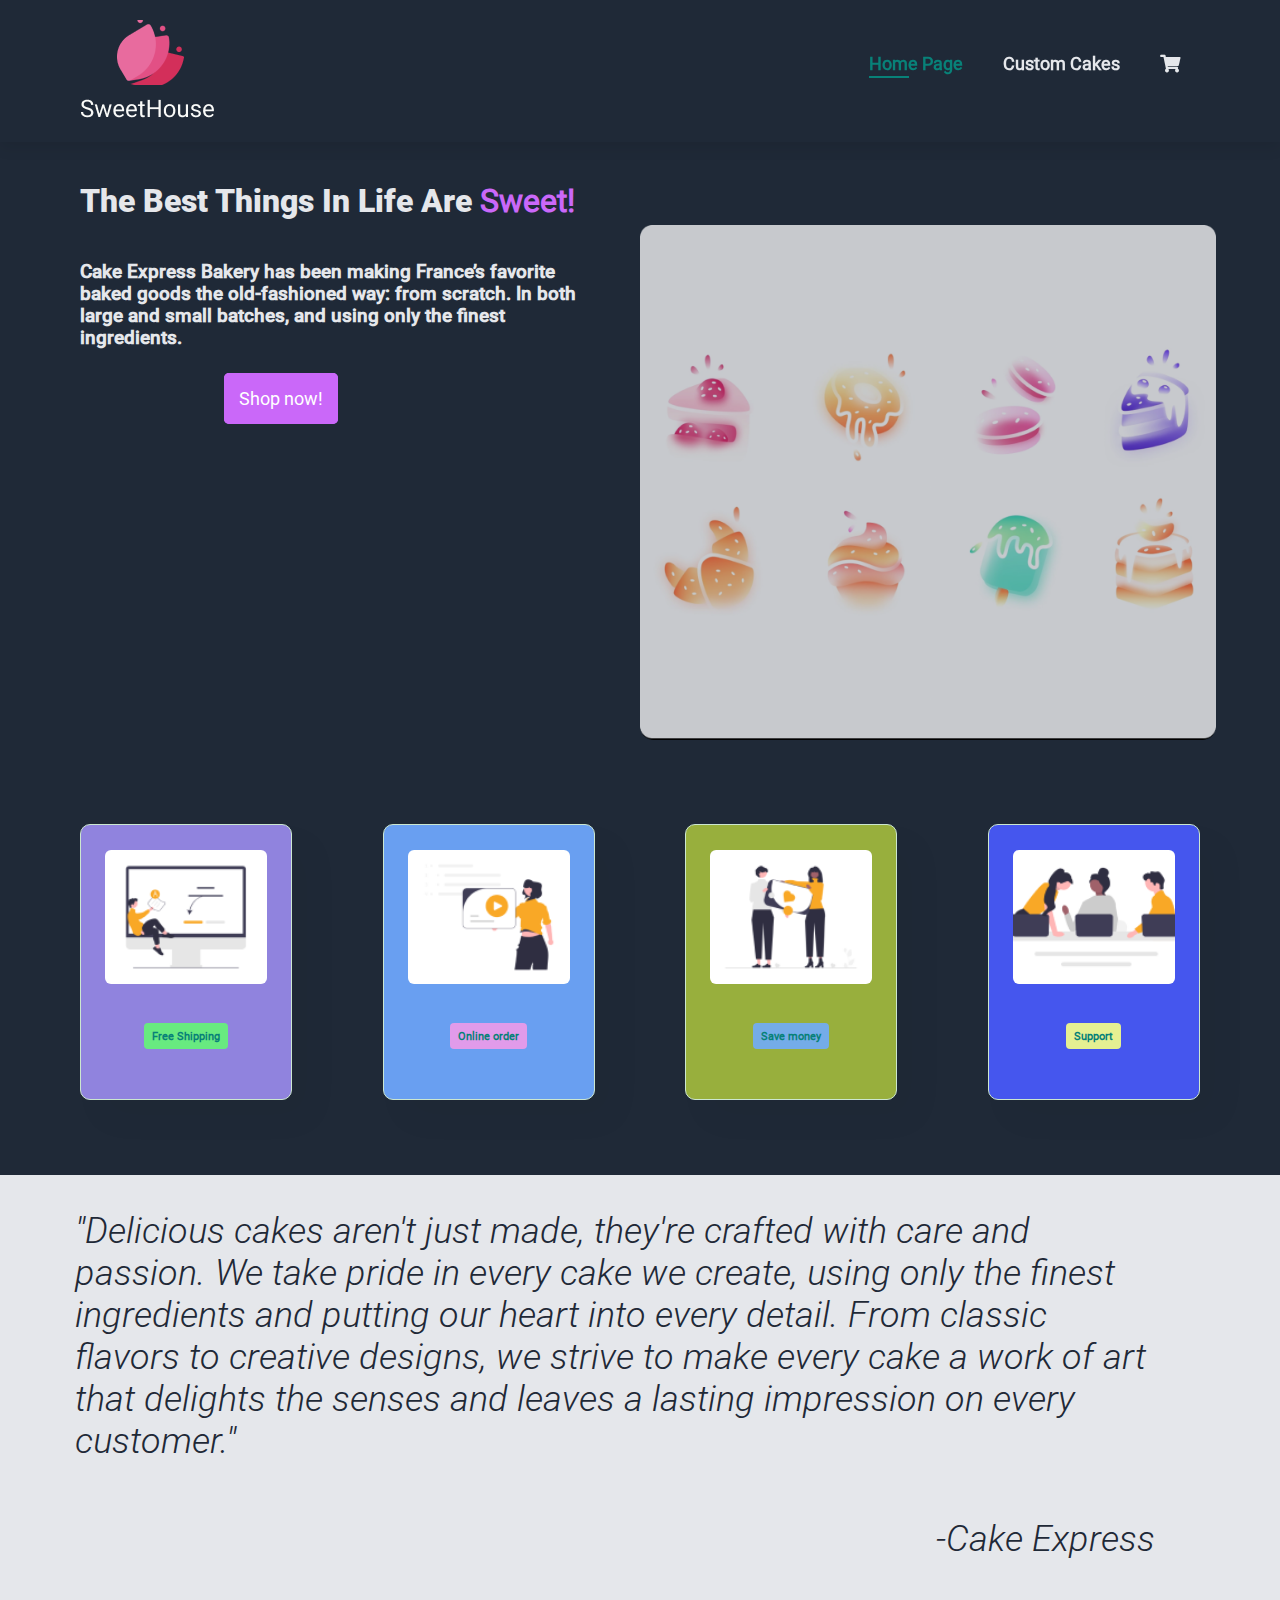
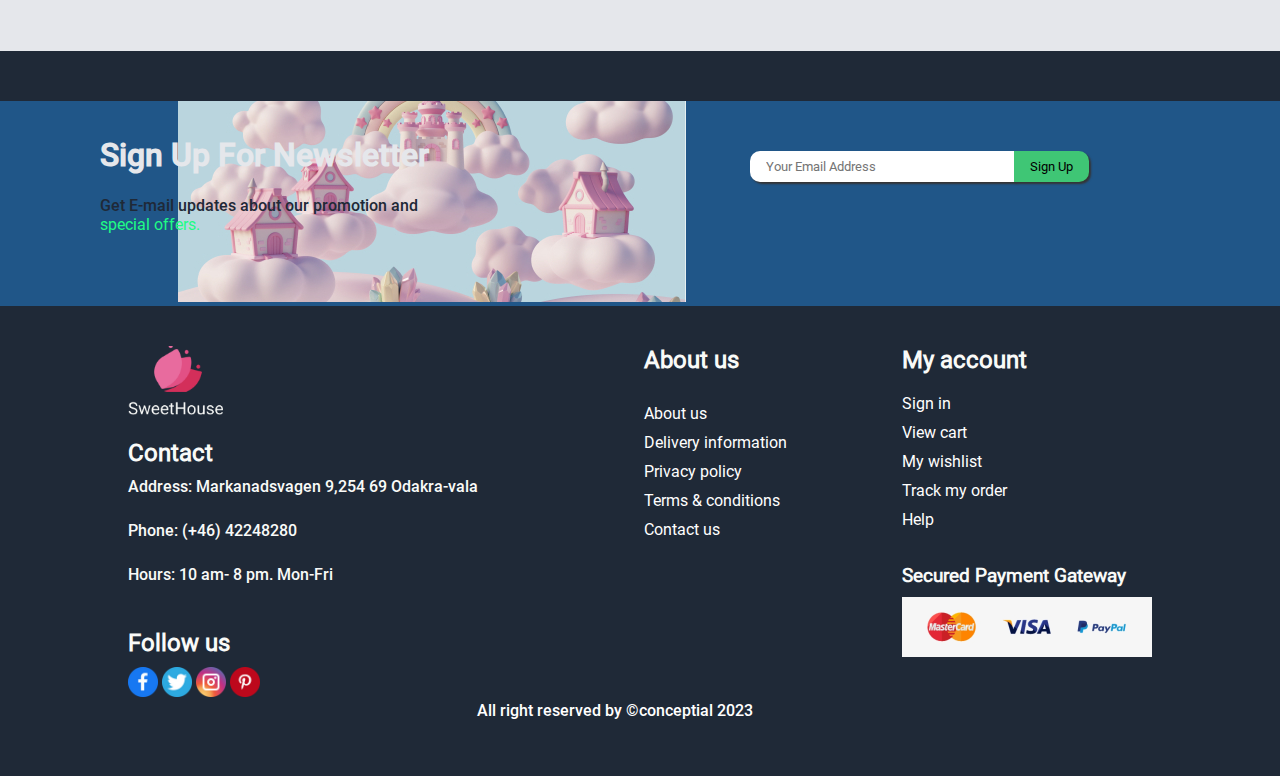
<file: index.html>
<!DOCTYPE html>
<html lang="en">
  <head>
    <meta charset="UTF-8" />
    <meta http-equiv="X-UA-Compatible" content="IE=edge" />
    <meta name="viewport" content="width=device-width, initial-scale=1.0" />
    
    <link rel="stylesheet" href="https://pro.fontawesome.com/releases/v5.10.0/css/all.css"/>
    <link rel="stylesheet" href="./css/style.css">
    <title>Cake Express</title>
  </head>
    <body>
        <section id="header">
            <a href="../index.html"><img src="./images/logo.png" class="logo" alt="Company Logo"></a>
            <div>
                <ul id="navbar">
                    <li><a class="active" href="/index.html">Home Page</a></li>
                    <li><a href="./pages/customs.html">Custom Cakes</a></li>
                    <li><a href="./pages/cart.html"><i class="fas fa-shopping-cart"></i></a></li>
                </ul>
            </div>
        </section>
        <div>
        <section class="hero-section section-p1">
            <h1>The Best Things In Life Are <strong>Sweet!</strong></h1>
            <h3><p>Cake Express Bakery has been making France’s favorite baked goods 
                the old-fashioned way: from scratch. In both large and small
                batches, and using only the finest ingredients.</p></h3>
            <a id="shop-button" href="./pages/customs.html">Shop now!</a>
            <img id="hero-image1" src="./images/hero-image1.png">
        </section>
        </div>
        <section id="feature" class="section-p1">
            <div class="fe-box">
                <img src="./images/freeshipping.png" alt="">
                <h6>Free Shipping</h6>
            </div>
            <div class="fe-box">
                <img src="./images/orderonline.png" alt="">
                <h6>Online order</h6>
            </div>
            <div class="fe-box">
                <img src="./images/savingmoney.png" alt="">
                <h6>Save money</h6>
            </div>
            <div class="fe-box">
                <img src="./images/support.png" alt="">
                <h6>Support</h6>
            </div>
        </section>        
        <div class="quote-section">
            <div class="quote">
                <p class="quote-text">
                    "Delicious cakes aren't just made, they're crafted with care and passion.
                    We take pride in every cake we create, using only the finest ingredients and putting our heart into
                    every detail.
                    From classic flavors to creative designs, we strive to make every cake a work of art that delights the
                    senses and leaves a lasting impression on every customer."
                </p>
                <p class="quote-text2">
                    -Cake Express
                </p>
            </div>
        </div>
        <section class="footer-banner">
            <div class="wrapper">
                <div class="col ">
                    <img class="footer-image" src="./css/images/footer-banner.jpg" alt="footer-banner-img">
                    <div class="footer-banner-text">
                        <h1 class="footer-banner-image-heading">Sign Up For Newsletter</h1>
                        <p class="p-color-base">Get E-mail updates about our promotion and
                            <span class="p-color-secondary">special offers.</span> </p>
                    </div>
                </div>
                <div class="col">
                    <div class="input-form">
                        <input class="input" type="email" placeholder="Your Email Address">
                        <button class="btn-type-primary">Sign Up</button>
                    </div>
                </div>
            </div>
        </section>    
    <footer>
        <div class="footer-container">
            <div class="footer">
                <div class="footer-top">
                    <div class="footer-heading footer-1">
                        <div class="logo">
                            <img src="./images/logo.png" alt="Cake Express logo">
                        </div>
                        <div class="contact-us">
                            <h2> Contact</h2>
                            <p> Address: Markanadsvagen 9,254 69 Odakra-vala</p>
                            <p> Phone: (+46) 42248280</p>
                            <p> Hours: 10 am- 8 pm. Mon-Fri</p>
                        </div>
                        <div class="footer-heading footer-4">
                            <h2>Follow us</h2>
                            <div class="icon">
                                <a href="#"><img src="./icons/facebook.png" alt="facebook icon"></a>
                                <a href="#"><img src="./icons/twitter-circle.png" alt="twitter icon"></a>
                                <a href="#"><img src="./icons/instagram.png" alt="instagram icon"></a>
                                <a href="#"><img src="./icons/pinterest.png" alt="pinterest icons"></a>
                            </div>
                        </div>
                    </div>
                    <div class="footer-heading footer-2">
                        <h2> About us</h2>
                        <ul>
                            <li><a href="#"> About us</a></li>
                            <li><a href="#"> Delivery information</a></li>
                            <li><a href="#"> Privacy policy</a></li>
                            <li><a href="#"> Terms & conditions</a></li>
                            <li><a href="#"> Contact us</a></li>
                        </ul>
                    </div>
                    <div class="footer-heading footer-3">
                        <div class="top">
                            <h2> My account</h2>
                            <ul>
                                <li><a href="#"> Sign in </a></li>
                                <li><a href="#"> View cart </a></li>
                                <li><a href="#"> My wishlist </a></li>
                                <li><a href="#"> Track my order </a></li>
                                <li><a href="#"> Help </a></li>
                            </ul>
                        </div>
                        <div class="payment-gateway-container">
                            <h3>Secured Payment Gateway</h3>
                            <img src="./images/paymentgateway.png" alt="Payment Gateway">
                        </div>
                    </div>
                </div>
                <div class="footer-bottom">
                    <p>All right reserved by &copy;conceptial 2023</p>
                </div>
            </div>
        </div>
    </footer>  
    </body>
</html>
</file>
<file: css/style.css>
/*CSS RESETS*/
@font-face {
    font-family: 'Roboto-Regular';
    src: url(../fonts/Roboto/Roboto-Regular.ttf);
}

@font-face {
    font-family: 'Roboto-Bold';
    src: url(../fonts/Roboto/Roboto-Bold.ttf);
}

@font-face {
    font-family: 'Roboto-Light';
    src: url(../fonts/Roboto/Roboto-Light.ttf);
}

@font-face {
    font-family: 'Roboto-LightItalic';
    src: url(../fonts/Roboto/Roboto-LightItalic.ttf);
}

@font-face {
    font-family: 'Roboto-Medium';
    src: url(../fonts/Roboto/Roboto-Medium.ttf);
}

@font-face {
    font-family: 'Roboto-Black';
    src: url(../fonts/Roboto/Roboto-Black.ttf);
}

* {
    font-family: 'Roboto-Regular';
}

body {
    margin: 0;
}

h1,
h2,
h3,
p,
ul {
    margin-top: 0;
}

/* img {
    display: block;
    max-width: 100%;
  } */
/*CSS RESETS*/
/* header {
      background-color: #e5e7eb;
      color: #1f2937;
    } */
.hero-section {
    background-color: #1f2937;
    color: #f9faf8;
    text-size-adjust: 48px;
}

.hero-section h1,
p {
    font-family: 'Roboto-Black';
    padding-bottom: 20px;
    padding-right: 50px;
}

.quote-section {
    background-color: #e5e7eb;
    color: #1f2937;
    text-size-adjust: 36px;
    margin-bottom: 50px;
}

body {
    background-color: #1f2937;
}

#feature {
    margin-top: 25%;
    display: flex;
    align-items: center;
    justify-content: space-between;
    flex-wrap: wrap;
}

#feature .fe-box {
    width: 180px;
    text-align: center;
    padding: 25px 15px;
    box-shadow: 20px 20px 34px rgba(0, 0, 0, 0.03);
    border: 1px solid #CCE7D0;
    border-radius: 10px;
    margin: 15px 0;
    background-color: #9083DE;
}

#feature .fe-box:nth-child(2) {
    background-color: #699FF1;
}

#feature .fe-box:nth-child(3) {
    background-color: #98AF3D;
}

#feature .fe-box:nth-child(4) {
    background-color: #4556EE;
}

#feature .fe-box:hover {
    box-shadow: 10px 10px 54px rgba(176, 172, 243, 0.1);
    transform: translateY(-2px);
}

#feature .fe-box img {
    width: 90%;
    margin-bottom: 10px;
    border-radius: 6px;
}

#feature .fe-box h6 {
    display: inline-block;
    padding: 9px 8px 6px 8px;
    line-height: 1;
    border-radius: 4px;
    color: #088178;
    background-color: #68EA80;
}

#feature .fe-box:nth-child(2) h6 {
    background-color: #E19BEA;
}

#feature .fe-box:nth-child(3) h6 {
    background-color: #74ACE8;
}

#feature .fe-box:nth-child(4) h6 {
    background-color: #E5F092;
}

.section-p1 {
    padding: 20px 80px;
    color: #E5E7EB;
}

footer {
    background-color: #1f2937;
    color: #f9faf8;
    text-size-adjust: 48px;
}

footer .icon img {
    width: 30px;
    height: 30px;
    cursor: pointer;
}

footer .icon img:hover {
    box-shadow: 20px 20px 30px rgba(241, 234, 234, 0.06);
    transform: translateY(-2px);
}

/* cart */
.cart {
    padding: 50px 0px;
    background-color: #1E1E1E;
}

.inner-section {
    display: flex;
    padding: 20px;
}

.coupon-cart {
    text-align: start;
    color: #E5E7EB;
    margin-left: 20%;
}

.heading-cart {
    display: flex;
    flex-basis: 100%;
    text-align: center;
}

.form-design {
    background-color: #F9FAF8;
    padding: 15px;
    display: flex;
    flex-direction: column;
    text-align: left;
}

.btn-type-tertiary {
    padding: 8px 16px;
    border: none;
    border-radius: 10px;
    width: 30%;
    color: #F9FAF8;
    background-color: #205688;
}

.btn-type-secondary {
    background-color: #205688;
    padding: 8px 16px;
    border: none;
    margin-left: -5px;
    border-radius: 0 10px 10px 0;
    color: #F9FAF8;
}

/* cart */
/*footer-banner*/
.footer-banner {
    background-color: rgba(32, 86, 136, 1);
    color: #E5E7EB;
}

.wrapper {
    display: flex;
    width: 80%;
    text-align: center;
    margin: auto;
}

.footer-banner-text {
    position: absolute;
    top: 50%;
    left: 30%;
    transform: translate(-50%, -50%);
    text-align: left;

}

.col {
    flex-basis: 50%;
    position: relative;
}

.p-color-base {
    color: #1F2937;
}

.p-color-secondary {
    color: #1FFC85;
}

.footer-image {
    margin-left: 50px;
}

.input {
    width: 50%;
    padding: 8px 16px;
    margin-right: 0;
    border-radius: 10px 0 0 10px;
    border: none;
}

.btn-type-primary {

    padding: 8px 16px;
    background-color: #3FC675;
    border: none;
    margin-left: -5px;
    border-radius: 0 10px 10px 0;
}

.input,
.btn-type-primary,
.btn-type-secondary,
.btn-type-tertiary {
    box-shadow: 2px 2px 2px #353434;
}

.input-form {
    padding: 50px 0;
}

/* footer-banner */

footer {
    background-color: #1F2937;
    color: #F9FAF8;
    text-size-adjust: 48px;
}

/* Header */
#header {
    display: flex;
    align-items: center;
    justify-content: space-between;
    font-family: 'Roboto-Regular';
    padding: 20px 80px;
    background: #1F2937;
    box-shadow: 0 5px 15px rgba(0, 0, 0, 0.09);
    z-index: 999;
    position: sticky;
    top: 0;
    left: 0;
}

.section-p1 {
    padding: 40px 80px;
}

#navbar {
    display: flex;
    align-items: center;
    justify-content: center;
}

#navbar li {
    list-style: none;
    padding: 0 20px;
    position: relative;
}

#navbar li a {
    font-family: 'Roboto-Regular';
    text-decoration: none;
    font-size: 18px;
    font-weight: 600;
    color: #E5E7EB;
    transform: 0.3s ease;
}

#navbar li a:hover,
#navbar li a.active {
    color: #088178;
}

#navbar li a.active::after,
#navbar li a:hover::after {
    content: "";
    width: 30%;
    height: 2px;
    background: #088178;
    position: absolute;
    bottom: -4px;
    left: 20px;
}

/* ----- End Header ------ */
/* Home Page */
.hero-section {
    color: white;
    width: 45%;
}

.hero-section strong {
    color: #CA68F9;
}

/*position absolute is going over other elements,this needs to be changed*/
#hero-image1 {
    height: auto;
    width: 45%;
    position: absolute;
    top: 25%;
    left: 50%;
}

#shop-button {
    background-color: #CA68F9;
    color: white;
    border: 2px solid #CA68F9;
    border-width: 15px;
    border-radius: 5px;
    font-size: large;
    margin-left: 25%;
    text-decoration: none;
}

#shop-button:hover {
    color: black;
}

/* Cart Header  */
.cart-header {
    background-image: url("../images/cartimage.jpg");
    width: 100%;
    height: 40vh;
    background-size: cover;
    background-repeat: no-repeat;
    background-position: top 20% right 0;
    padding: 14px;
    display: flex;
    justify-content: center;
    text-align: center;
    flex-direction: column;
}

.section-p1 {
    padding: 40px 80px;
    color: #E5E7EB;
}

.cart-header p {
    color: #F9FAF8;
}

#cart-header {
    display: flex;
    align-items: center;
}

#cart-header img {
    width: 50%;
    height: auto;
}

/* ----- End Cart Header ------ */
/* --------Cart-Page------- */
#cart {
    overflow-x: auto;
}

#cart table {
    width: 100%;
    border-collapse: collapse;
    table-layout: fixed;
    white-space: nowrap;
}

#cart table img {
    width: 70px;
}

#cart table td:nth-child(1) {
    width: 100px;
    text-align: center;
}

#cart table td:nth-child(2) {
    width: 150px;
    text-align: center;
}

#cart table td:nth-child(3) {
    width: 250px;
    text-align: center;
}

#cart table td:nth-child(4),
#cart table td:nth-child(5),
#cart table td:nth-child(6) {
    width: 150px;
    text-align: center;
}

#cart table td:nth-child(5) input {
    width: 70px;
    padding: 10px 5px 10px 15px;
}

#cart table thead {
    border: 1px solid #e2e9e1;
    border-left: none;
    border-right: none;
}

#cart table thead td {
    font-family: 'Roboto-Regular';
    font-weight: 700;
    text-transform: uppercase;
    font-size: 18px;
    padding: 18px 0;
}

#cart table tbody tr td {
    padding-top: 15px;
}

#cart table tbody td {
    font-family: 'Roboto-Light';
    font-size: 13px;
}

#cart-add {
    display: flex;
    flex-wrap: wrap;
    justify-content: space-between;
}

#cart input {
    color: #1F2937;
}

/* ----- End Cart-Page ------ */
.quote {
    display: flex;
    flex-direction: column;
    justify-content: left;
    width: auto;
    margin: 20px 40px;
    padding: 35px;
    background: #E5E7EB;
    font-family: 'Roboto-LightItalic';
}

.quote-text {
    font-style: italic;
    font-weight: lighter;
    background-color: #E5E7EB;
    color: #1F2937;
    font-size: 36px;
    box-sizing: border-box;
    text-align: left;
    font-family: 'Roboto-LightItalic';
}

.quote-text2 {
    font-style: italic;
    font-weight: lighter;
    background-color: #E5E7EB;
    color: #1F2937;
    font-size: 36px;
    box-sizing: border-box;
    text-align: right;
    font-family: 'Roboto-LightItalic';
}

.footer-container {
    background-color: #1F2937;
    text-size-adjust: 48px;
}

.footer {
    width: 100%;
    padding-top: 40px;
    padding-bottom: 20px;
    color: #F9FAF8;
}

.footer .footer-top {
    width: 80%;
    height: 40%;
    display: flex;
    justify-content: space-between;
    margin: 0 auto;
}

.footer-heading {
    display: flex;
    flex-direction: column;
}

.footer-heading a {
    color: #fff;
    text-decoration: none;
    margin-bottom: 20px;
}

.footer img {
    width: 100px;
    height: auto;
}

.footer-bottom {
    text-align: center;
    color: #fff;
}

.footer .footer-1 {
    height: 100%;
    gap: 20px;
}

.footer .footer-1 h2 {
    margin-bottom: 10px;
}

.footer .footer-1 p {
    margin-bottom: 5px;
}

.footer .footer-4,
.footer .footer-4 h2,
.footer .footer-4 ul.social-media {
    padding-left: 0;
}

.footer .footer-4 ul.social-media li {
    display: inline-block;
    list-style-type: none;
    padding: 5px;
}

.footer .footer-4 ul.social-media li i {
    display: contents;
}

.footer .footer-2 ul,
.footer .footer-3 ul {
    padding: 0;
}

.footer .footer-2 ul li,
.footer .footer-3 ul li {
    list-style-type: none;
    margin-top: 10px;
    margin-bottom: 10px;
}

.footer .footer-3 {
    height: 100%;
    gap: 20px;
}

.footer .footer-3 .payment-gateway-container h3 {
    margin-bottom: 10px;
}

.footer .footer-3 .payment-gateway-container img {
    width: 100%;
    max-width: 100%;
    height: auto;
}

.cart .wrapper h4,
p {
    font-family: 'Roboto-Medium';
}

.footer-banner .wrapper h1 {
    font-family: 'Roboto-Medium';
}

/* custom Cake */
.cards-container {
    width: 100%;
    margin: 0 auto;
    display: flex;
    justify-content: center;
    flex-direction: row;
    flex-wrap: wrap;
    gap: 1rem;
}

.card {
    width: max-content;
    background-color: #d9d9d9;
    padding: 1rem;
    display: flex;
    flex-direction: column;
    justify-content: center;
    flex-wrap: wrap;
    border-radius: 10px;
    box-shadow: 1px 1px 15px rgba(0, 0, 0, 0.2);
    transition: transform 0.3s;
}

.card:hover {
    transform: translateY(-2px);
}

.card-title {
    margin: 1rem auto;
}

.product-image {
    max-width: 320px;
    max-height: 300px;
}

.card-row {
    display: flex;
    flex-direction: row;
    align-items: center;
    justify-content: space-between;
}

.price {
    color: #0e6f34;
}

.shopping-cart-image {
    max-width: 30px;
    max-height: 30px;
    border-radius: 50%;
}

.shopping-cart-image:hover {
    border: 1px solid #0e6f34;
}

.pagination {
    display: flex;
    flex-direction: row;
    align-items: center;
    justify-content: center;
    flex-wrap: wrap;
    margin-top: 30px;
    gap: 5px;
}

.pag-btn {
    width: 35px;
    height: 35px;
    font-size: 15px;
    border-radius: 10px;
    border: none;
    background-color: #0e6f34;
    color: white;
    transition: all 0.5s ease;
    cursor: pointer;
}

.pag-btn:hover {
    background-color: white;
    color: #0e6f34;
}
</file>
